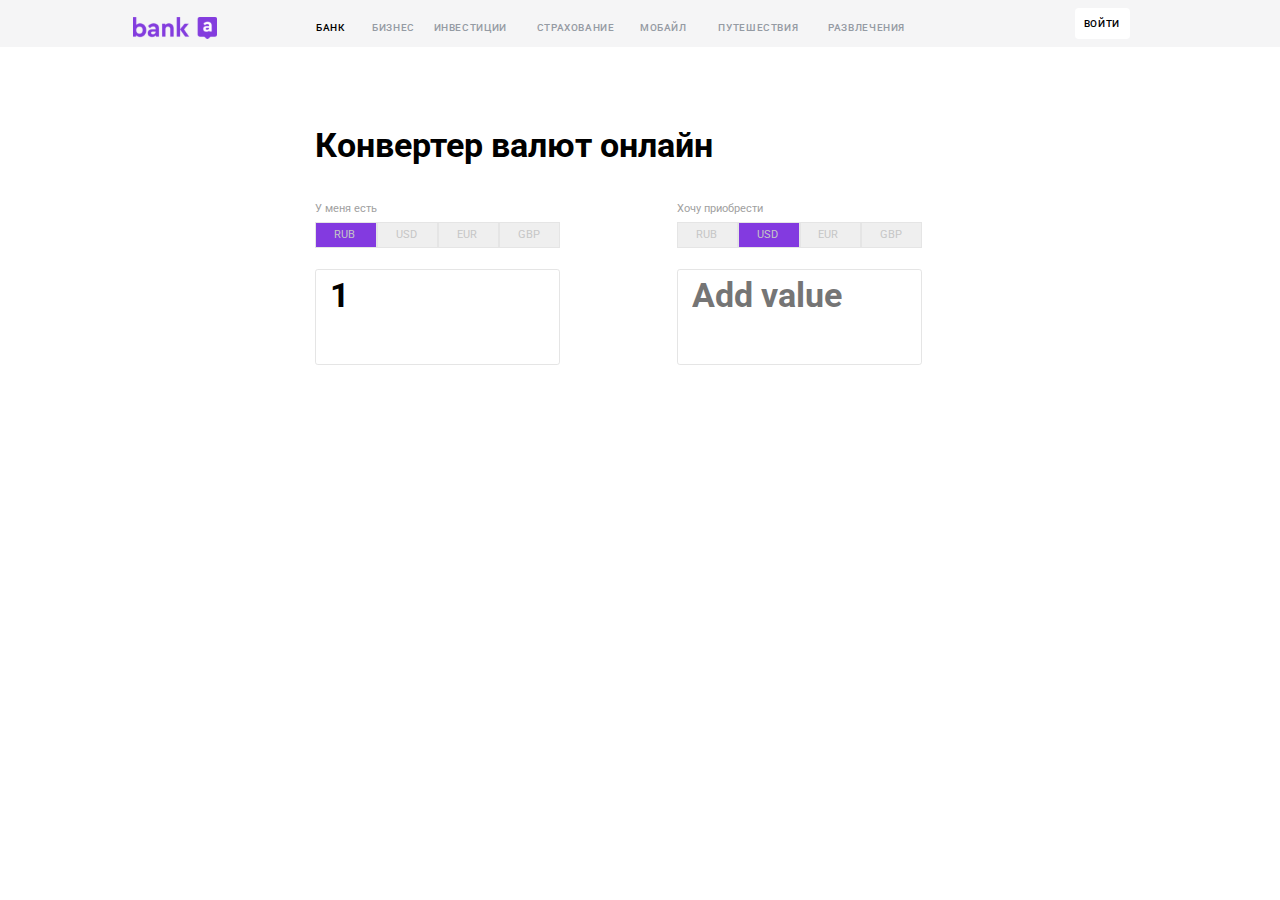
<file: Valyuta/currency.html>
<!DOCTYPE html>
<html lang="en">
  <head>
    <meta charset="UTF-8" />
    <meta http-equiv="X-UA-Compatible" content="IE=edge" />
    <meta name="viewport" content="width=device-width" />
    <title>Valyuta</title>
    <link rel="stylesheet" href="currency.css" />
    <link rel="stylesheet" href="currencyMobil.css" />
    <link rel="stylesheet" href="currenctTablet.css" />
    <link href="https://fonts.googleapis.com/icon?family=Material+Icons" rel="stylesheet" />
  </head>
  <body>
    <div class="container">
      <div class="up-side">
        <div class="logo">
          <img src="img/bankIcon.svg" alt="" class="logo" />
        </div>
        <div class="text">
          <div class="menuItem">БАНК</div>
          <div class="menuItem">БИЗНЕС</div>
          <div class="menuItem">ИНВЕСТИЦИИ</div>
          <div class="menuItem">СТРАХОВАНИЕ</div>
          <div class="menuItem">МОБАЙЛ</div>
          <div class="menuItem">ПУТЕШЕСТВИЯ</div>
          <div class="menuItem">РАЗВЛЕЧЕНИЯ</div>
        </div>
          <button class="login">
          <p>ВОЙТИ</p>
        </button>
          <button class="hamburger">
          <i class="menuIcon material-icons">menu</i>
          <i class="closeIcon material-icons">close</i>
        </button>
      </div>
  
      <div class="down-side">
        <div class="main-text">Конвертер валют онлайн</div>
        <div class="converter-div">
          <div class="left-converter">
            <div class="left-text">У меня есть</div>
            <div class="left-currency">
              <button class="active">RUB</button>
              <button>USD</button>
              <button>EUR</button>
              <button>GBP</button>
            </div>
            <div class="input-text">
              <input type="text" class="inp-left" placeholder="Add value"/>
              <p class="p-left"></p>
            </div>
          </div>
          <div class="right-converter">
            <div class="right-text">Хочу приобрести</div>
            <div class="right-currency">
              <button>RUB</button>
              <button class="active">USD</button>
              <button>EUR</button>
              <button>GBP</button>
            </div>
            <div class="input-text1">
              <input type="text" class="inp-right" placeholder="Add value"/>
              <p class="p-right"></p>
            </div>
          </div>
        </div>
      </div>
    </div>
    <script src="imask.js"></script>
    <script src="currency.js"></script>
    <script src="main.js"></script>
  </body>
</html>
</file>
<file: Valyuta/currency.css>
@import url("https://fonts.googleapis.com/css2?family=Roboto+Slab:wght@100;200;300;400;500;600;700;800;900&family=Roboto:ital,wght@0,100;0,300;0,400;0,500;0,700;0,900;1,100;1,300;1,400;1,500;1,700;1,900&display=swap");

* {
  margin: 0;
  padding: 0;
  box-sizing: border-box;
  list-style: none;
  font-family: Roboto;
}

body {
  width: 100vw;
  height: 100vh;
  display: flex;
  flex-direction: column;
  overflow: hidden;
  /* overflow-y: auto; */
}

@media (min-width: 701px) {
  .hamburger {
    display: none;
  }

  .container {
    height: 51.775vw;
  }

  .up-side {
    height: 3.698vw;
    background-color: #f5f5f6;
    display: flex;
    align-items: center;
  }

  .down-side {
    background-color: #ffffff;
    height: 48.077vw;
  }

  .logo {
    width: 6.583vw;
    height: 1.701vw;
    margin-top: 0.222vw;
    margin-left: 5.178vw;
    margin-right: 12.944vw;
  }

  .up-side .text {
    display: flex;
    justify-content: space-evenly;
    margin-top: 0.74vw;
  }

  .text div {
    font-family: "Roboto";
    font-style: normal;
    font-weight: 500;
    font-size: 0.814vw;
    line-height: 0.962vw;
    display: flex;
    align-items: center;
    letter-spacing: 0.06em;
    color: #959ba4;
    margin-right: 1.109vw;
    cursor: pointer;
  }

  .text div:first-child {
    width: 3.254vw;
    height: 1.405vw;
    color: black;
  }

  .text div:nth-child(2) {
    width: 3.698vw;
    height: 1.405vw;
  }

  .text div:nth-child(3) {
    width: 6.953vw;
    height: 1.405vw;
  }

  .text div:nth-child(4) {
    width: 6.953vw;
    height: 1.405vw;
  }

  .text div:nth-child(5) {
    width: 5.03vw;
    height: 1.405vw;
  }

  .text div:nth-child(6) {
    width: 7.47vw;
    height: 1.405vw;
  }

  .text div:last-child {
    width: 7.47vw;
    height: 1.405vw;
    margin-right: 11.834vw;
  }

  .login {
    width: 4.29vw;
    height: 2.441vw;
    background: #ffffff;
    border-radius: 0.296vw;
    border: none;
  }

  .login p {
    width: 4.29vw;
    height: 2.441vw;
    font-family: "Roboto";
    font-style: normal;
    font-weight: 500;
    font-size: 0.814vw;
    line-height: 0.962vw;
    display: flex;
    align-items: center;
    text-align: center;
    letter-spacing: 0.06em;
    color: #000000;
    padding-left: 0.666vw;
  }

  .down-side .main-text {
    width: 43.417vw;
    height: 2.367vw;
    font-family: "Roboto";
    font-style: normal;
    font-weight: 700;
    font-size: 2.663vw;
    line-height: 3.107vw;
    margin-left: 24.63vw;
    padding-top: 4.142vw;
    margin-bottom: 5.399vw;
    margin-top: 2vw;
  }

  .down-side .converter-div .left-converter .left-text {
    width: 8.876vw;
    height: 2.071vw;
    font-family: "Roboto";
    font-style: normal;
    font-weight: 400;
    font-size: 0.888vw;
    line-height: 1.036vw;
    display: flex;
    align-items: center;
    color: #9f9f9f;
  }

  .down-side .converter-div .right-converter .right-text {
    width: 8.876vw;
    height: 2.071vw;
    font-family: "Roboto";
    font-style: normal;
    font-weight: 400;
    font-size: 0.888vw;
    line-height: 1.036vw;
    display: flex;
    align-items: center;
    color: #9f9f9f;
  }

  .input-text,
  .input-text1 {
    width: 19.157vw;
    height: 7.544vw;
    border: 0.074vw solid #e5e5e5;
    box-sizing: border-box;
    border-radius: 0.222vw;
  }

  input {
    width: 17.678vw;
    height: 3.011vw;
    font-family: "Roboto";
    font-style: normal;
    font-weight: 700;
    font-size: 2.663vw;
    line-height: 3.107vw;
    outline: none;
    border: none;
    margin-bottom: 1.627vw;
    margin-left: 1.109vw;
    padding-top: 1vw;
  }

  .input-text p,
  .input-text1 p {
    width: 10.281vw;
    height: 2.071vw;
    font-family: "Roboto";
    font-style: normal;
    font-weight: 400;
    font-size: 0.888vw;
    line-height: 1.036vw;
    display: flex;
    align-items: center;
    color: #c6c6c6;
    margin-left: 1.109vw;
  }

  .converter-div button {
    width: 4.789vw;
    height: 2.071vw;
    font-family: "Roboto";
    font-style: normal;
    font-weight: 400;
    font-size: 0.888vw;
    line-height: 1.036vw;
    display: flex;
    align-items: center;
    text-align: center;
    color: #c6c6c6;
    padding-left: 1.405vw;
    border: 0.074vw solid #e5e5e5;
  }

  .left-currency,
  .right-currency {
    width: 19.157vw;
    height: 2.219vw;
    box-sizing: border-box;
    border-radius: 0.222vw;
    display: flex;
    margin-bottom: 1.479vw;
  }

  .converter-div {
    display: flex;
    margin-left: 24.63vw;
    margin-top: 3vw;
  }

  .left-converter {
    margin-right: 9.098vw;
  }

  .active {
    background-color: #833ae0;
  }

  #myMenu {
    display: flex;
  }
}

@media (min-width: 540px) and (max-width: 700px) {
  .container {
    /* width: 576.002vw; */
    height: 350vw;
  }

  .hamburger {
    z-index: 100;
    padding: 1.454px;
    border: none;
    background: #f5f5f6;
    color: #833ae0;
    cursor: pointer;
    padding-top: 3.8vw;
  }

  i.material-icons {
    font-size: 81.318px;
  }

  i.closeIcon.material-icons {
    display: none;
  }

  .text {
    position: fixed;
    transform: translateX(-100%);
    top: 20vw;
    left: 0;
    right: 0;
    bottom: 0;
    z-index: 99;
    background: #f5f5f6;
    list-style: none;
    padding-top: 7rem;
    font-size: 5.272px;
    flex-direction: column;
    padding-left: 180.75vw;
  }

  .showMenu {
    transform: translateX(0);
  }

  .up-side {
    width: 576.002vw;
    height: 25vw;
    background-color: #f5f5f6;
    display: flex;
    align-items: center;
  }

  .down-side {
    background-color: #ffffff;
    /* width: 576.002vw; */
    height: 325vw;
  }

  .logo {
    width: 44.5vw;
    height: 11.5vw;
    margin-top: 1.5vw;
    margin-left: 43.998vw;
    margin-right: 218.5vw;
  }

  .up-side .text {
    display: flex;
    margin-top: 5vw;
  }

  .text div {
    font-family: "Roboto";
    font-style: normal;
    font-weight: 500;
    font-size: 8.95vw;
    line-height: 6.502vw;
    display: flex;
    align-items: center;
    letter-spacing: 0.06em;
    color: #959ba4;
    margin-right: 7.498vw;
    margin-bottom: 22vw;
    cursor: pointer;
  }

  .text div:first-child {
    width: 22vw;
    height: 9.5vw;
    color: black;
  }

  .text div:nth-child(2) {
    width: 25vw;
    height: 9.5vw;
  }

  .text div:nth-child(3) {
    width: 47vw;
    height: 9.5vw;
  }

  .text div:nth-child(4) {
    width: 47vw;
    height: 9.5vw;
  }

  .text div:nth-child(5) {
    width: 34vw;
    height: 9.5vw;
  }

  .text div:nth-child(6) {
    width: 50.5vw;
    height: 9.5vw;
  }

  .text div:last-child {
    width: 50.5vw;
    height: 9.5vw;
    margin-right: 33.25vw;
  }

  .login {
    width: 29vw;
    height: 16.5vw;
    background: #833ae0;
    border-radius: 2vw;
    border: none;
  }

  .login p {
    width: 29vw;
    height: 16.5vw;
    font-family: "Roboto";
    font-style: normal;
    font-weight: 500;
    font-size: 5.5vw;
    line-height: 6.502vw;
    display: flex;
    align-items: center;
    text-align: center;
    letter-spacing: 0.06em;
    color: #ffffff;
    padding-left: 4.498vw;
  }

  .down-side .main-text {
    width: 293.5vw;
    height: 16vw;
    font-family: "Roboto";
    font-style: normal;
    font-weight: 700;
    font-size: 17.998vw;
    line-height: 21vw;
    margin-left: 105.498vw;
    padding-top: 28vw;
    margin-bottom: 36.5vw;
    margin-top: 2vw;
  }

  .down-side .converter-div .left-converter .left-text {
    width: 60vw;
    height: 14vw;
    font-family: "Roboto";
    font-style: normal;
    font-weight: 400;
    font-size: 6vw;
    line-height: 6.998vw;
    display: flex;
    align-items: center;
    color: #9f9f9f;
  }

  .down-side .converter-div .right-converter .right-text {
    width: 60vw;
    height: 14vw;
    font-family: "Roboto";
    font-style: normal;
    font-weight: 400;
    font-size: 6vw;
    line-height: 6.998vw;
    display: flex;
    align-items: center;
    color: #9f9f9f;
  }

  .input-text,
  .input-text1 {
    width: 129.5vw;
    height: 51vw;
    border: 0.5vw solid #e5e5e5;
    box-sizing: border-box;
    border-radius: 1.5vw;
  }

  input {
    width: 119.502vw;
    height: 19vw;
    font-family: "Roboto";
    font-style: normal;
    font-weight: 700;
    font-size: 17.998vw;
    line-height: 21vw;
    outline: none;
    border: none;
    margin-bottom: 11vw;
    margin-left: 7.498vw;
    padding-top: 8vw;
  }

  .input-text p,
  .input-text1 p {
    width: 69.5vw;
    height: 14vw;
    font-family: "Roboto";
    font-style: normal;
    font-weight: 400;
    font-size: 6vw;
    line-height: 6.998vw;
    display: flex;
    align-items: center;
    color: #c6c6c6;
    margin-left: 7.498vw;
  }

  .converter-div button {
    width: 32.376vw;
    height: 14vw;
    font-family: "Roboto";
    font-style: normal;
    font-weight: 400;
    font-size: 6vw;
    line-height: 6.998vw;
    display: flex;
    align-items: center;
    text-align: center;
    color: #c6c6c6;
    padding-left: 9.5vw;
    /* background-color: white; */
    border: 0.5vw solid #e5e5e5;
  }

  .left-currency,
  .right-currency {
    width: 129.5vw;
    height: 15.002vw;
    /* border: 0.5vw solid #e5e5e5; */
    box-sizing: border-box;
    border-radius: 1.5vw;
    display: flex;
    margin-bottom: 10vw;
  }

  .converter-div {
    display: flex;
    flex-direction: column;
    margin-left: 147.498vw;
    margin-top: 2vw;
  }

  .left-converter {
    margin-right: 61.5vw;
    margin-bottom: 15.002vw;
  }

  .active {
    background-color: #833ae0;
  }

  #myMenu {
    display: flex;
  }

  .hamburger {
    font-size: xx-large;
  }
}
</file>
<file: Valyuta/currencyMobil.css>
* {
    margin: 0;
    padding: 0;
    box-sizing: border-box;
    list-style: none;
    font-family: Roboto;
  }
  
  body {
    width: 100vw;
    height: 100vh;
    overflow: hidden;
  }
  
@media (min-width: 320px) and (max-width: 540px) {
  .hamburger {
    z-index: 100;
    padding: 1.091px;
    border: none;
    background: #f5f5f6;
    color: #833ae0;
    cursor: pointer;
    padding-top: 5.067vw;
    margin-left: 40px;
  }
  i.material-icons {
    font-size: 78.989px;
  }
  i.closeIcon.material-icons {
    display: none;
  }

  .text {
    position: fixed;
    transform: translateX(-100%);
    top: 20.886vw;
    left: 0;
    right: 0;
    bottom: 0;
    z-index: 99;
    background: #f5f5f6;
    list-style: none;
    padding-top: 7rem;
    font-size: 3.954px;
    flex-direction: column;
    padding-left: 169vw;
  }

  .showMenu {
    transform: translateX(0);
    overflow-y: scroll;
  }

  .up-side {
    height: 33.333vw;
    background-color: #f5f5f6;
    display: flex;
    align-items: center;
    margin-bottom: 20px;
  }
  .logo {
    width: 59.333vw;
    height: 15.333vw;
    margin-top: 2vw;
    margin-left: 32.664vw;
    margin-right: 206.333vw;
  }

  .up-side .text {
    display: flex;
    margin-top: 6.667vw;
  }

  .text div {
    font-family: "Roboto";
    font-style: normal;
    font-weight: 500;
    font-size: 11.933vw;
    line-height: 8.669vw;
    display: flex;
    align-items: center;
    letter-spacing: 0.06em;
    color: #959ba4;
    margin-right: 9.997vw;
    margin-bottom: 29.333vw;
    cursor: pointer;
  }

  .text div:first-child {
    width: 29.333vw;
    height: 12.667vw;
    color: black;
  }

  .text div:nth-child(2) {
    width: 33.333vw;
    height: 12.667vw;
  }

  .text div:nth-child(3) {
    width: 62.667vw;
    height: 12.667vw;
  }

  .text div:nth-child(4) {
    width: 62.667vw;
    height: 12.667vw;
  }

  .text div:nth-child(5) {
    width: 45.333vw;
    height: 12.667vw;
  }

  .text div:nth-child(6) {
    width: 67.333vw;
    height: 12.667vw;
  }

  .text div:last-child {
    width: 67.333vw;
    height: 12.667vw;
    margin-right: 44.333vw;
  }

  .login {
    width: 38.667vw;
    height: 22vw;
    background: #833ae0;
    border-radius: 2.667vw;
    border: none;
  }
  .scrol{
    overflow-y: auto;
}
  .login p {
    width: 38.667vw;
    height: 22vw;
    font-family: "Roboto";
    font-style: normal;
    font-weight: 500;
    font-size: 7.333vw;
    line-height: 8.669vw;
    display: flex;
    align-items: center;
    text-align: center;
    letter-spacing: 0.06em;
    color: #ffffff;
    padding-left: 5.997vw;
  }

  .down-side .main-text {
    width: 391.333vw;
    height: 21.333vw;
    font-family: "Roboto";
    font-style: normal;
    font-weight: 700;
    font-size: 23.997vw;
    line-height: 28vw;
    margin-left: 63.664vw;
    padding-top: 37.333vw;
    margin-bottom: 48.667vw;
    margin-top: 4vw;
  }

  .down-side .converter-div .left-converter .left-text {
    width: 80vw;
    height: 18.667vw;
    font-family: "Roboto";
    font-style: normal;
    font-weight: 400;
    font-size: 8vw;
    line-height: 9.331vw;
    display: flex;
    align-items: center;
    color: #9f9f9f;
  }

  .down-side .converter-div .right-converter .right-text {
    width: 80vw;
    height: 18.667vw;
    font-family: "Roboto";
    font-style: normal;
    font-weight: 400;
    font-size: 8vw;
    line-height: 9.331vw;
    display: flex;
    align-items: center;
    color: #9f9f9f;
  }

  .input-text,
  .input-text1 {
    width: 172.667vw;
    height: 68vw;
    border: 0.667vw solid #e5e5e5;
    box-sizing: border-box;
    border-radius: 2vw;
  }

  input {
    width: 159.336vw;
    height: 25.333vw;
    font-family: "Roboto";
    font-style: normal;
    font-weight: 700;
    font-size: 23.997vw;
    line-height: 28vw;
    outline: none;
    border: none;
    margin-bottom: 14.667vw;
    margin-left: 9.997vw;
    padding-top: 9vw;
  }

  .input-text p,
  .input-text1 p {
    width: 92.667vw;
    height: 18.667vw;
    font-family: "Roboto";
    font-style: normal;
    font-weight: 400;
    font-size: 8vw;
    line-height: 9.331vw;
    display: flex;
    align-items: center;
    color: #c6c6c6;
    margin-left: 9.997vw;
  }

  .converter-div button {
    width: 43.168vw;
    height: 18.667vw;
    font-family: "Roboto";
    font-style: normal;
    font-weight: 400;
    font-size: 8vw;
    line-height: 9.331vw;
    display: flex;
    align-items: center;
    text-align: center;
    color: #c6c6c6;
    padding-left: 12.667vw;
    border: 0.667vw solid #e5e5e5;
  }

  .left-currency,
  .right-currency {
    width: 172.667vw;
    height: 20.003vw;
    box-sizing: border-box;
    border-radius: 2vw;
    display: flex;
    margin-bottom: 13.333vw;
  }

  .converter-div {
    display: flex;
    flex-direction: column;
    margin-left: 117.664vw;
    margin-top: 4vw;
  }

  .left-converter {
    margin-right: 82vw;
    margin-bottom: 20.003vw;
  }

  .active {
    background-color: #833ae0;
  }
  .menyu-div{display: flex;}
}
</file>
<file: Valyuta/currenctTablet.css>
@import url("https://fonts.googleapis.com/css2?family=Roboto+Slab:wght@100;200;300;400;500;600;700;800;900&family=Roboto:ital,wght@0,100;0,300;0,400;0,500;0,700;0,900;1,100;1,300;1,400;1,500;1,700;1,900&display=swap");

* {
  margin: 0;
  padding: 0;
  box-sizing: border-box;
  list-style: none;
  font-family: Roboto;
}

body {
  width: 100vw;
  height: 100vh;
  overflow-x: hidden;
}

@media (min-width: 540px) and (max-width: 700px) {
  .hamburger {
    z-index: 100;
    padding: 1.454px;
    border: none;
    background: #f5f5f6;
    color: #833ae0;
    cursor: pointer;
    padding-top: 3.8vw;
  }
  .scrol{
      overflow-y: auto;
  }
  i.material-icons {
    font-size: 81.318px;
  }

  i.closeIcon.material-icons {
    display: none;
  }

  .text {
    position: fixed;
    transform: translateX(-100%);
    top: 20vw;
    left: 0;
    right: 0;
    bottom: 0;
    z-index: 99;
    background: #f5f5f6;
    list-style: none;
    padding-top: 7rem;
    font-size: 5.272px;
    flex-direction: column;
    padding-left: 180.75vw;
  }

  .showMenu {
    transform: translateX(0);
    min-height: 330px;
    overflow-y: scroll;
  }

  .up-side {
    height: 25vw;
    background-color: #f5f5f6;
    display: flex;
    align-items: center;
  }

  .down-side {
    background-color: #ffffff;
    /* min-height: 443px; */
  }

  .logo {
    width: 44.5vw;
    height: 11.5vw;
    margin-top: 1.5vw;
    margin-left: 43.998vw;
    margin-right: 218.5vw;
  }

  .up-side .text {
    display: flex;
    margin-top: 5vw;
  }

  .text div {
    font-family: "Roboto";
    font-style: normal;
    font-weight: 500;
    font-size: 8.95vw;
    line-height: 6.502vw;
    display: flex;
    align-items: center;
    letter-spacing: 0.06em;
    color: #959ba4;
    margin-right: 7.498vw;
    margin-bottom: 22vw;
    cursor: pointer;
  }

  .text div:first-child {
    width: 22vw;
    height: 9.5vw;
    color: black;
  }

  .text div:nth-child(2) {
    width: 25vw;
    height: 9.5vw;
  }

  .text div:nth-child(3) {
    width: 47vw;
    height: 9.5vw;
  }

  .text div:nth-child(4) {
    width: 47vw;
    height: 9.5vw;
  }

  .text div:nth-child(5) {
    width: 34vw;
    height: 9.5vw;
  }

  .text div:nth-child(6) {
    width: 50.5vw;
    height: 9.5vw;
  }

  .text div:last-child {
    width: 50.5vw;
    height: 9.5vw;
    margin-right: 33.25vw;
  }

  .login {
    width: 29vw;
    height: 16.5vw;
    background: #833ae0;
    border-radius: 2vw;
    border: none;
  }

  .login p {
    width: 29vw;
    height: 16.5vw;
    font-family: "Roboto";
    font-style: normal;
    font-weight: 500;
    font-size: 5.5vw;
    line-height: 6.502vw;
    display: flex;
    align-items: center;
    text-align: center;
    letter-spacing: 0.06em;
    color: #ffffff;
    padding-left: 4.498vw;
  }

  .down-side .main-text {
    width: 293.5vw;
    height: 16vw;
    font-family: "Roboto";
    font-style: normal;
    font-weight: 700;
    font-size: 17.998vw;
    line-height: 21vw;
    margin-left: 105.498vw;
    padding-top: 28vw;
    margin-bottom: 36.5vw;
    margin-top: 2vw;
  }

  .down-side .converter-div .left-converter .left-text {
    width: 60vw;
    height: 14vw;
    font-family: "Roboto";
    font-style: normal;
    font-weight: 400;
    font-size: 6vw;
    line-height: 6.998vw;
    display: flex;
    align-items: center;
    color: #9f9f9f;
  }

  .down-side .converter-div .right-converter .right-text {
    width: 60vw;
    height: 14vw;
    font-family: "Roboto";
    font-style: normal;
    font-weight: 400;
    font-size: 6vw;
    line-height: 6.998vw;
    display: flex;
    align-items: center;
    color: #9f9f9f;
  }

  .input-text,
  .input-text1 {
    width: 129.5vw;
    height: 51vw;
    border: 0.5vw solid #e5e5e5;
    box-sizing: border-box;
    border-radius: 1.5vw;
  }

  input {
    height: 19vw;
    font-family: "Roboto";
    font-style: normal;
    font-weight: 700;
    font-size: 17.998vw;
    line-height: 21vw;
    outline: none;
    border: none;
    margin-bottom: 11vw;
    margin-left: 7.498vw;
    padding-top: 4vw;
  }

  .input-text p,
  .input-text1 p {
    width: 69.5vw;
    height: 14vw;
    font-family: "Roboto";
    font-style: normal;
    font-weight: 400;
    font-size: 6vw;
    line-height: 6.998vw;
    display: flex;
    align-items: center;
    color: #c6c6c6;
    margin-left: 7.498vw;
  }

  .converter-div button {
    width: 32.376vw;
    height: 14vw;
    font-family: "Roboto";
    font-style: normal;
    font-weight: 400;
    font-size: 6vw;
    line-height: 6.998vw;
    display: flex;
    align-items: center;
    text-align: center;
    color: #c6c6c6;
    padding-left: 9.5vw;
    border: 0.5vw solid #e5e5e5;
  }

  .left-currency,
  .right-currency {
    width: 129.5vw;
    height: 15.002vw;
    box-sizing: border-box;
    border-radius: 1.5vw;
    display: flex;
    margin-bottom: 10vw;
  }

  .converter-div {
    display: flex;
    flex-direction: column;
    margin-left: 147.498vw;
    margin-top: 2vw;
  }

  .left-converter {
    margin-right: 61.5vw;
    margin-bottom: 15.002vw;
  }

  .active {
    background-color: #833ae0;
  }
  .hamburger {
    margin-left: 40px;
  }
}
</file>
